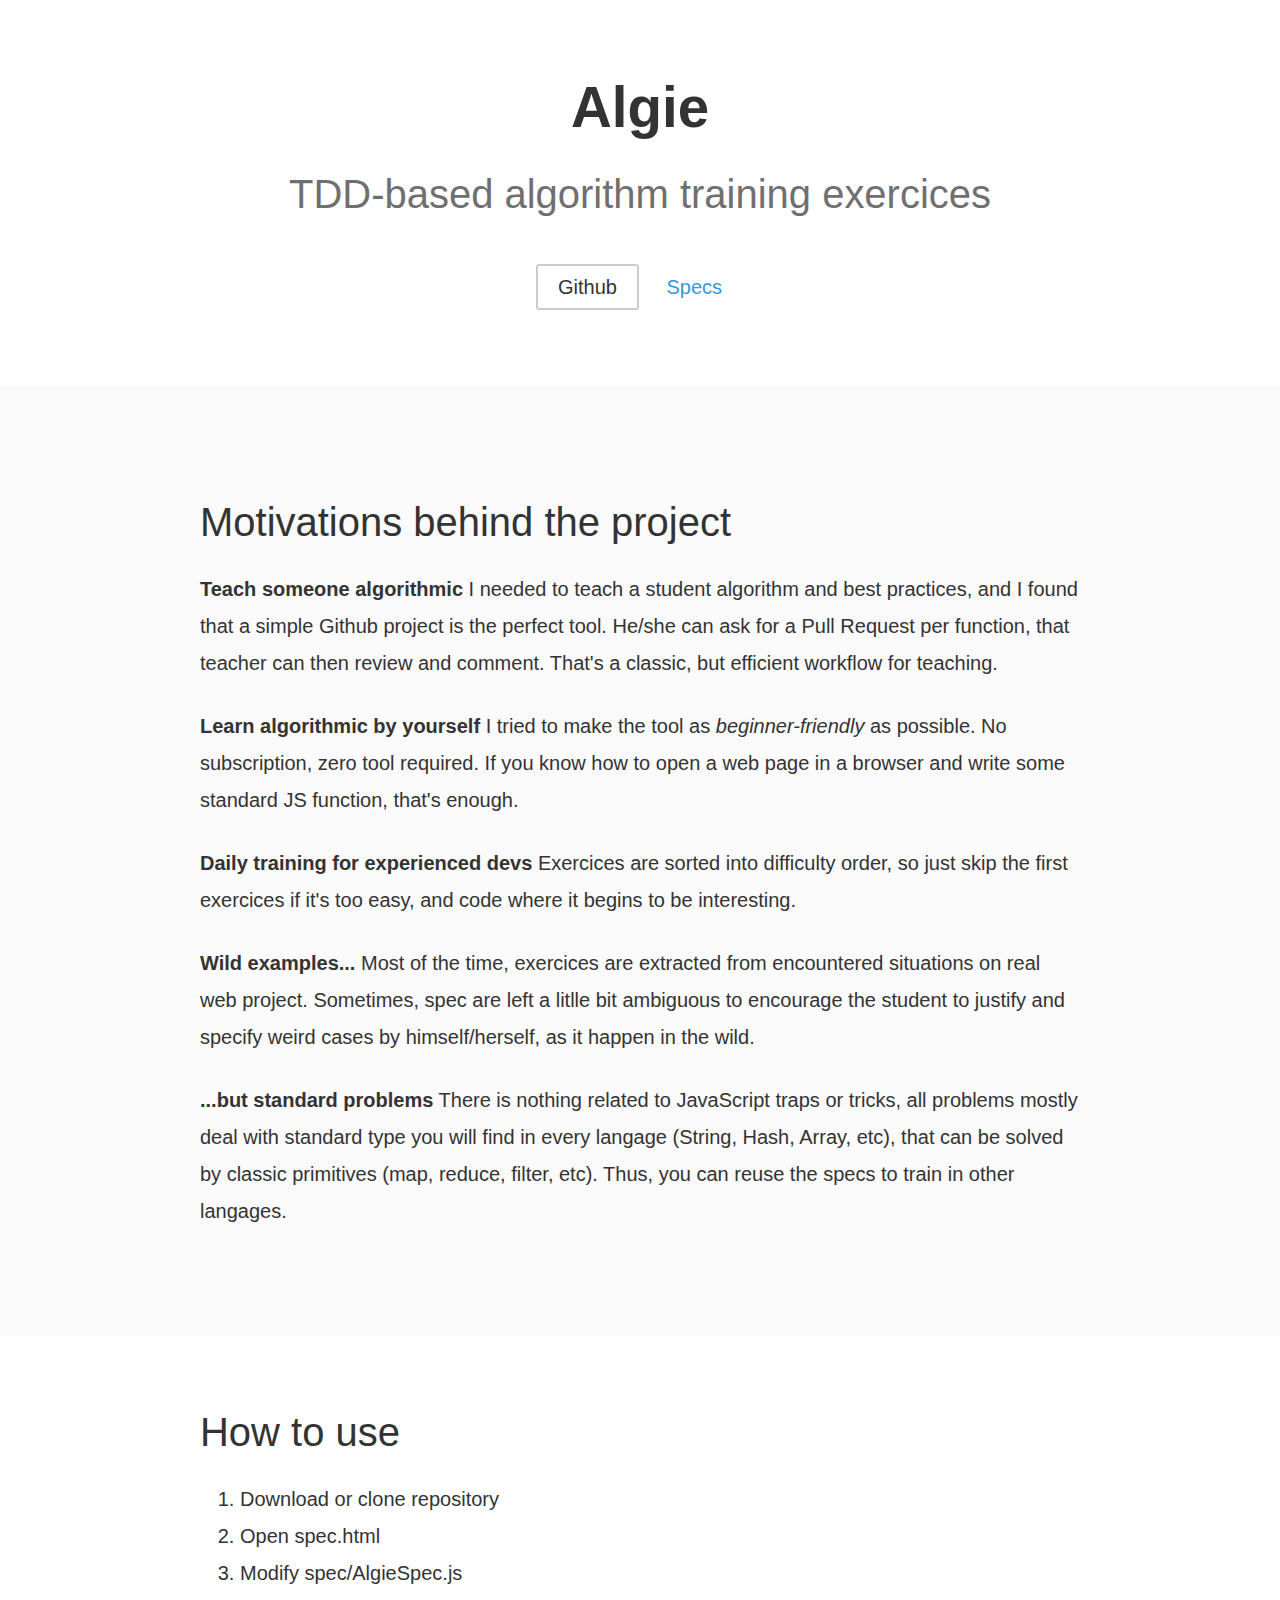
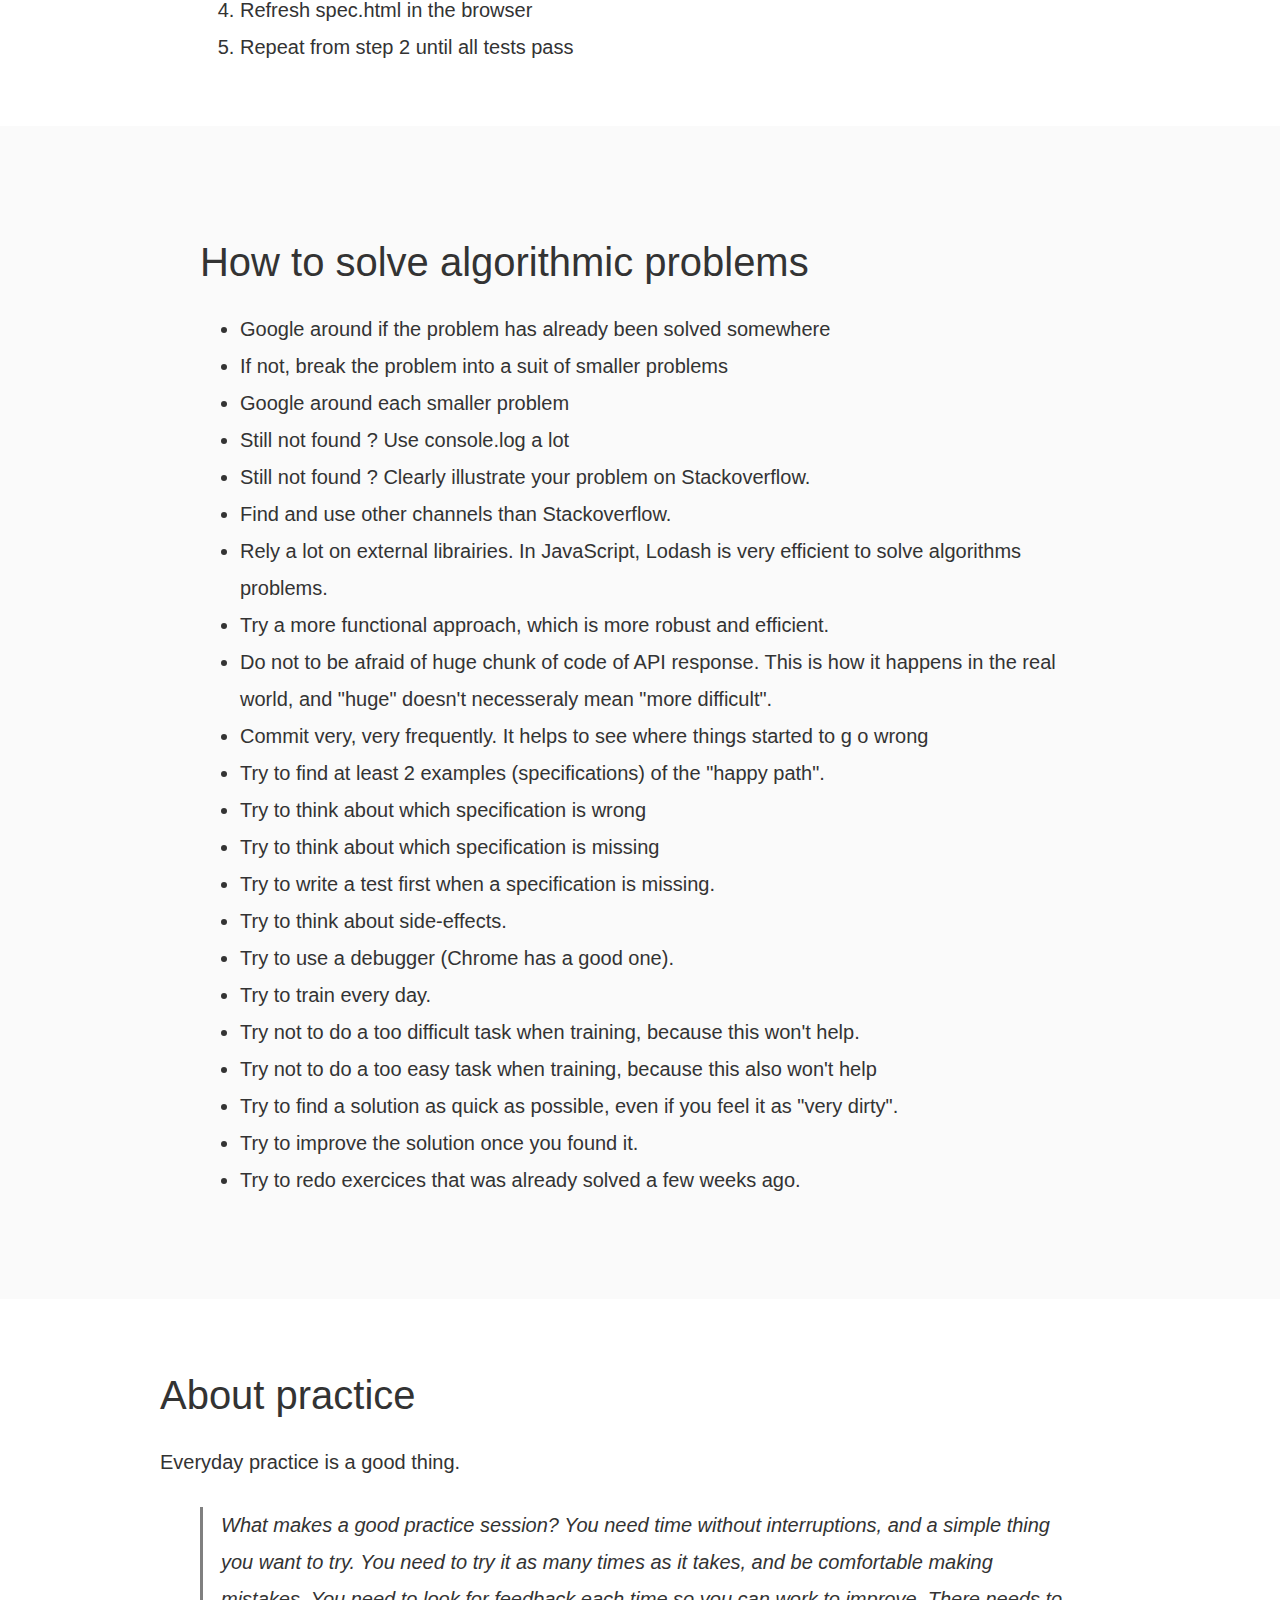
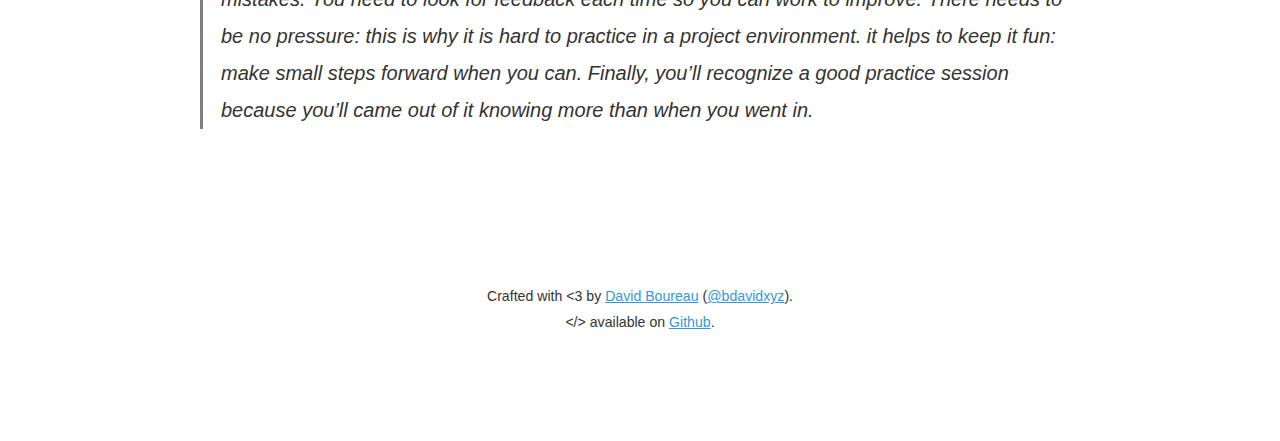
<file: index.html>
<!DOCTYPE html>
<html>
<head>
  <meta charset="utf-8">
  <title>Javascript exercices</title>

  <link rel="icon" type="image/png" href="[data-uri]">
  <link rel="stylesheet" href="lib/furtive/furtive.css">
</head>

<body>
  <div class="py2">
    <div class="txt--center">
      <h1 class="h2">
        <span style="font-weight: 700;">Algie</span><br>
        <small class="small muted" style="
    font-weight: 400;
">TDD-based algorithm training exercices</small>
      </h1>
      <div class="my2">
        <a href="https://github.com/bdavidxyz/algie" class="btn" title="Algie source code">Github</a>
        <a href="https://github.com/bdavidxyz/algie" class="btn btn--link" title="Algie specifications">Specs</a>
      </div>
    </div>
  </div>
  <div class="bg--off-white py2">
    <section class="measure p2" id="motivation">
      <h2 class="h3">Motivations behind the project</h2>
      <p>
        <strong>Teach someone algorithmic</strong> I needed to teach a student algorithm and best practices, and I found that a simple Github project is the perfect tool. He/she can ask for a Pull Request per function, that teacher can then review and comment. That's a classic, but efficient workflow for teaching.
      </p>
      <p>
        <strong>Learn algorithmic by yourself</strong> I tried to make the tool as <i>beginner-friendly</i> as possible. No subscription, zero tool required. If you know how to open a web page in a browser and write some standard JS function, that's enough.
      </p>
      <p>
        <strong>Daily training for experienced devs</strong> Exercices are sorted into difficulty order, so just skip the first exercices if it's too easy, and code where it begins to be interesting.
      </p>
      <p>
        <strong>Wild examples...</strong> Most of the time, exercices are extracted from encountered situations on real web project. Sometimes, spec are left a litlle bit ambiguous to encourage the student to justify and specify weird cases by himself/herself, as it happen in the wild.
      </p>
      <p>
        <strong>...but standard problems</strong> There is nothing related to JavaScript traps or tricks, all problems mostly deal with standard type you will find in every langage (String, Hash, Array, etc), that can be solved by classic primitives (map, reduce, filter, etc). Thus, you can reuse the specs to train in other langages.
      </p>
      
    </section>    
  </div>
  <div>
    <section class="measure p2" id="how-to-use">
      <h2 class="h3">How to use</h2>
      <ol>
        <li>Download or clone repository</li>
        <li>Open spec.html</li>
        <li>Modify spec/AlgieSpec.js</li>
        <li>Refresh spec.html in the browser</li>
        <li>Repeat from step 2 until all tests pass</li>
      </ol>
    </section>
  </div>
  <div class="bg--off-white py2">
    <section class="measure p2" id="how-to-solve">
      <h2 class="h3">How to solve algorithmic problems</h2>
      <ul>
        <li>Google around if the problem has already been solved somewhere</li>
        <li>If not, break the problem into a suit of smaller problems</li>
        <li>Google around each smaller problem</li>
        <li>Still not found ? Use console.log a lot</li>
        <li>Still not found ?  Clearly illustrate your problem on Stackoverflow.</li>
        <li>Find and use other channels than Stackoverflow.</li>
        <li>Rely a lot on external librairies. In JavaScript, Lodash is very efficient to solve algorithms problems.</li>
        <li>Try a more functional approach, which is more robust and efficient.</li>
        <li>Do not to be afraid of huge chunk of code of API response. This is how it happens in the real world, and "huge" doesn't necesseraly mean "more difficult".</li>
        <li>Commit very, very frequently. It helps to see where things started to g o wrong</li>
        <li>Try to find at least 2 examples (specifications) of the "happy path".</li>
        <li>Try to think about which specification is wrong</li>
        <li>Try to think about which specification is missing</li>
        <li>Try to write a test first when a specification is missing.</li>
        <li>Try to think about side-effects.</li>
        <li>Try to use a debugger (Chrome has a good one).</li>
        <li>Try to train every day.</li>
        <li>Try not to do a too difficult task when training, because this won't help.</li>
        <li>Try not to do a too easy task when training, because this also won't help</li>
        <li>Try to find a solution as quick as possible, even if you feel it as "very dirty".</li>
        <li>Try to improve the solution once you found it.</li>
        <li>Try to redo exercices that was already solved a few weeks ago.</li>
      </ul>
    </section>
  </div>
  <div class="p2">
    <section class="measure" id="buttons">
      <h3>About practice</h3>
      <p>
        Everyday practice is a good thing.
      </p>
      <blockquote style="border-left: 3px solid grey; padding-left: 18px;font-style:italic;">
        What makes a good practice session? You need time without interruptions, and a simple thing you want to try. You need to try it as many times as it takes, and be comfortable making mistakes. You need to look for feedback each time so you can work to improve. There needs to be no pressure: this is why it is hard to practice in a project environment. it helps to keep it fun: make small steps forward when you can. Finally, you’ll recognize a good practice session because you’ll came out of it knowing more than when you went in.
      </blockquote>
    </section>  
  </div>
  <footer class="txt--center p2">
    <p class="small p2">
      Crafted with &lt;3 by <a href="http://bdavidxyz.com" title="David Boureau's website">David Boureau</a>
      (<a href="https://twitter.com/4lpine" title="John Otander on Twitter (@4lpine)">@bdavidxyz</a>). <br>
      &lt;/&gt; available on <a href="https://github.com/bdavidxyz/algie" title="Algie source code">Github</a>.
    </p>
  </footer>
</body>
</html>
</file>
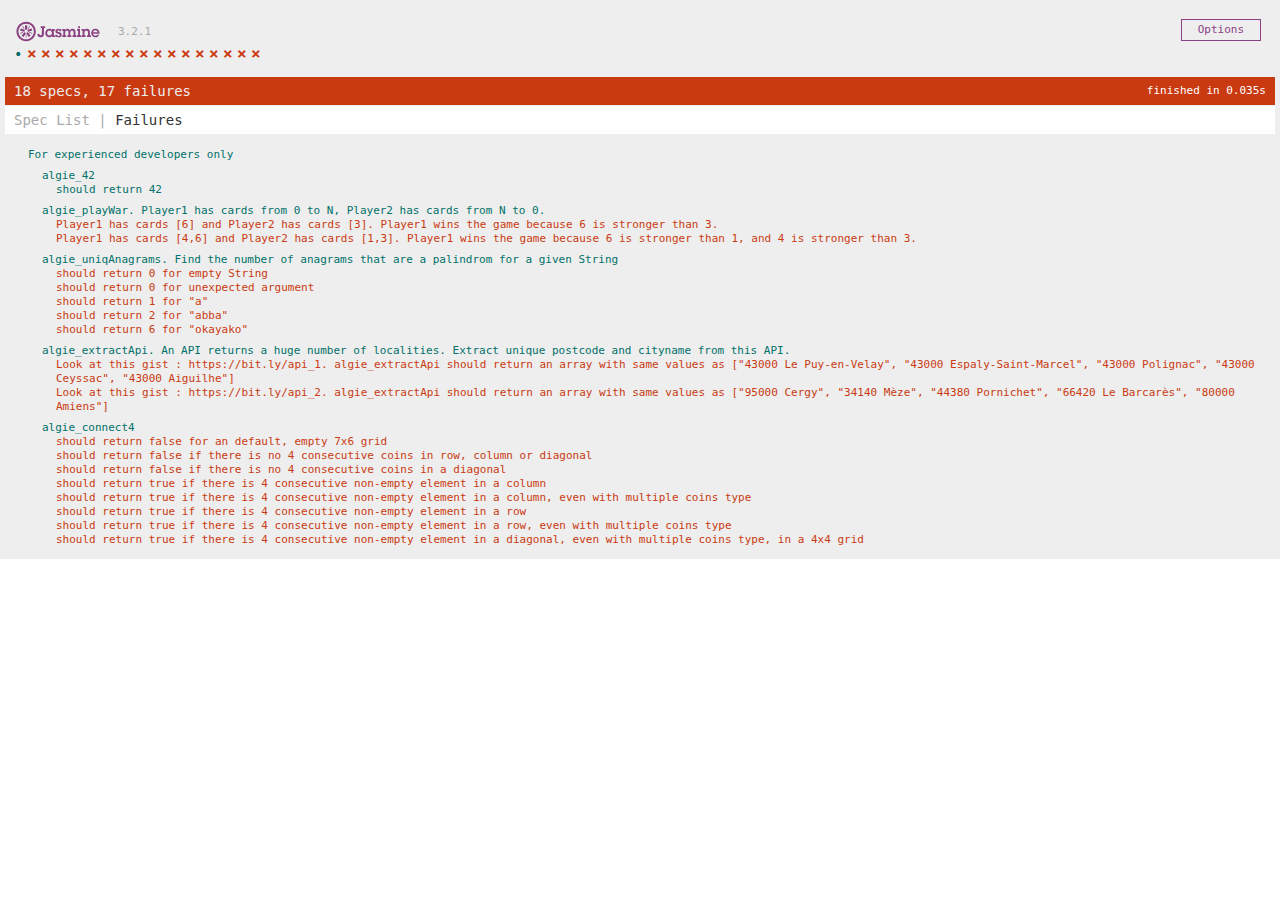
<file: exper.html>
<!DOCTYPE html>
<html>
<head>
  <meta charset="utf-8">
  <title>Javascript exercices</title>

  <link rel="shortcut icon" type="image/png" href="lib/jasmine-3.2.1/jasmine_favicon.png">
  <link rel="stylesheet" href="lib/jasmine-3.2.1/jasmine.css">

  <script src="lib/jasmine-3.2.1/jasmine.js"></script>
  <script src="lib/jasmine-3.2.1/jasmine-html.js"></script>
  <script src="lib/jasmine-3.2.1/boot.js"></script>
  <script src="lib/lodash/lodash.js"></script>

  <!-- include source files here... -->
  <script src="src/Algie.js"></script>

  <!-- include spec files here... -->
  <script src="spec/SpecHelper.js"></script>
  <script src="spec/ExperSpec.js"></script>

</head>

<body>
</body>
</html>
</file>
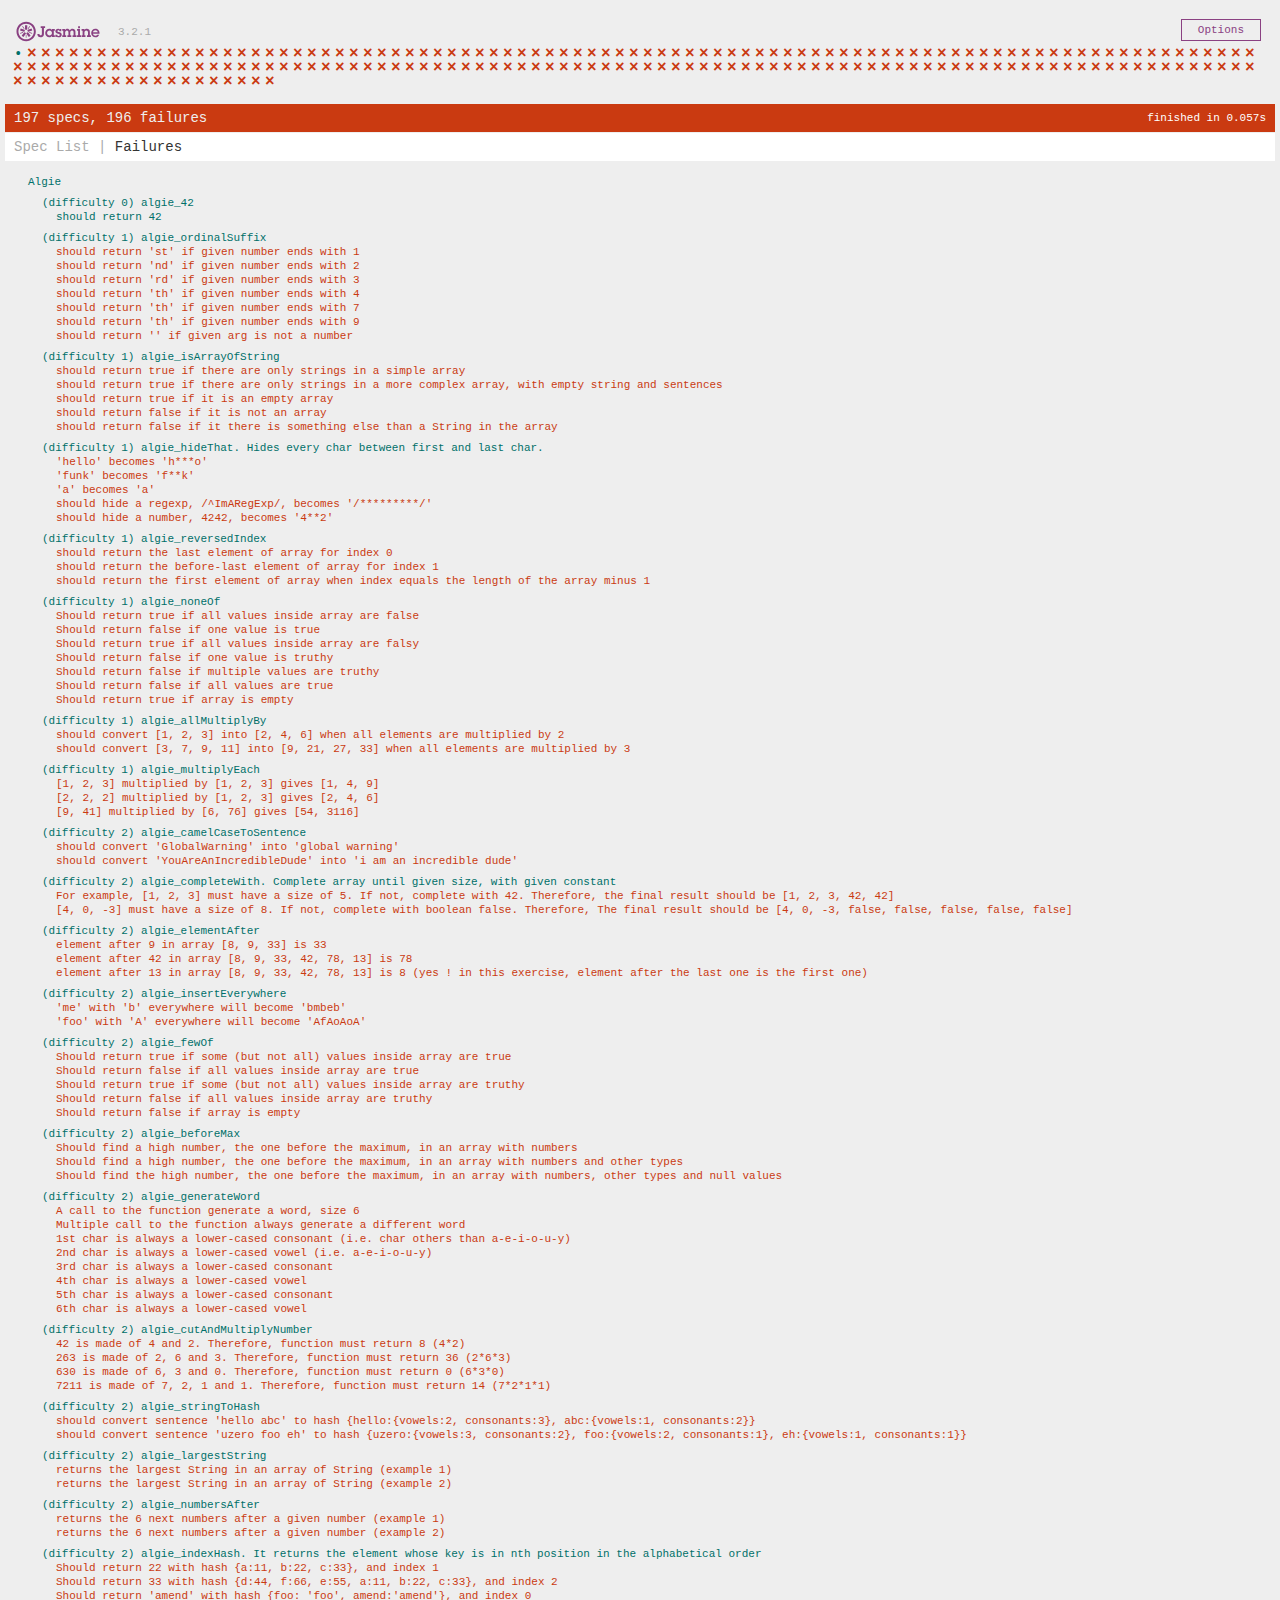
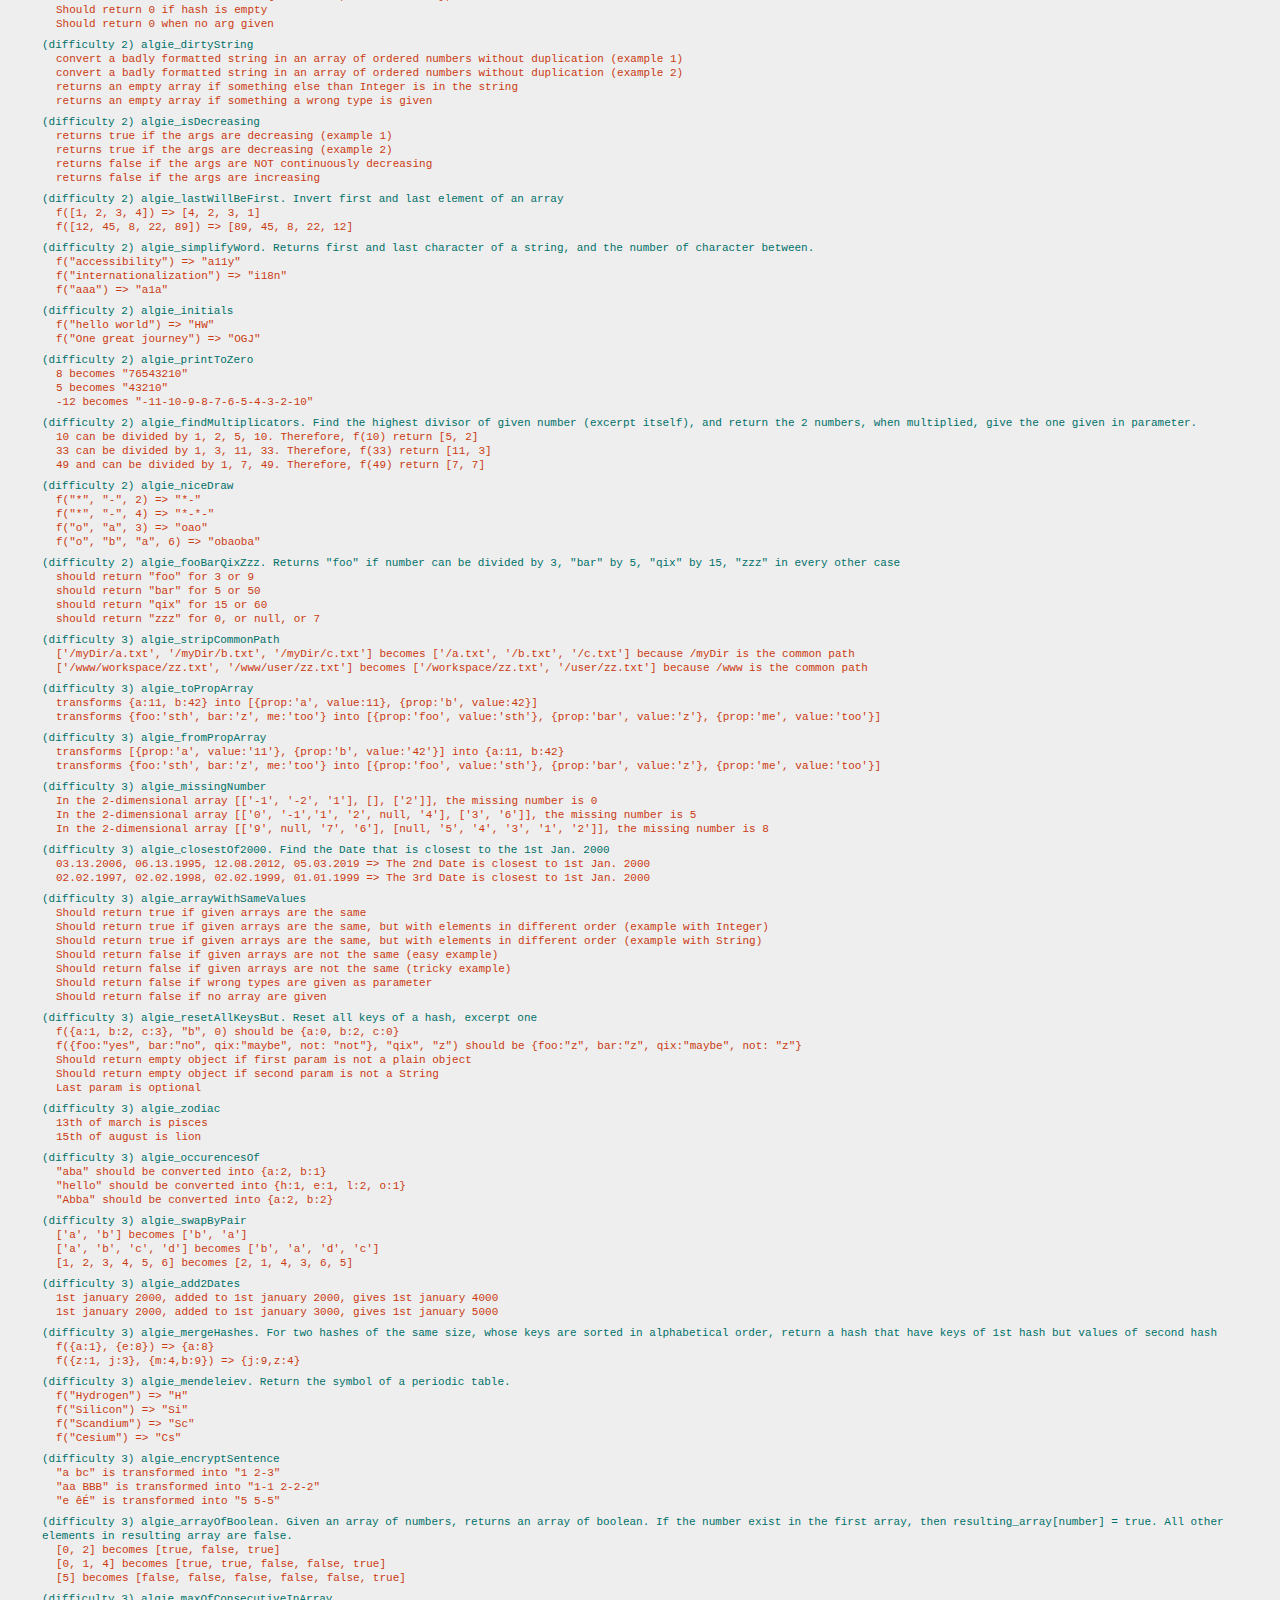
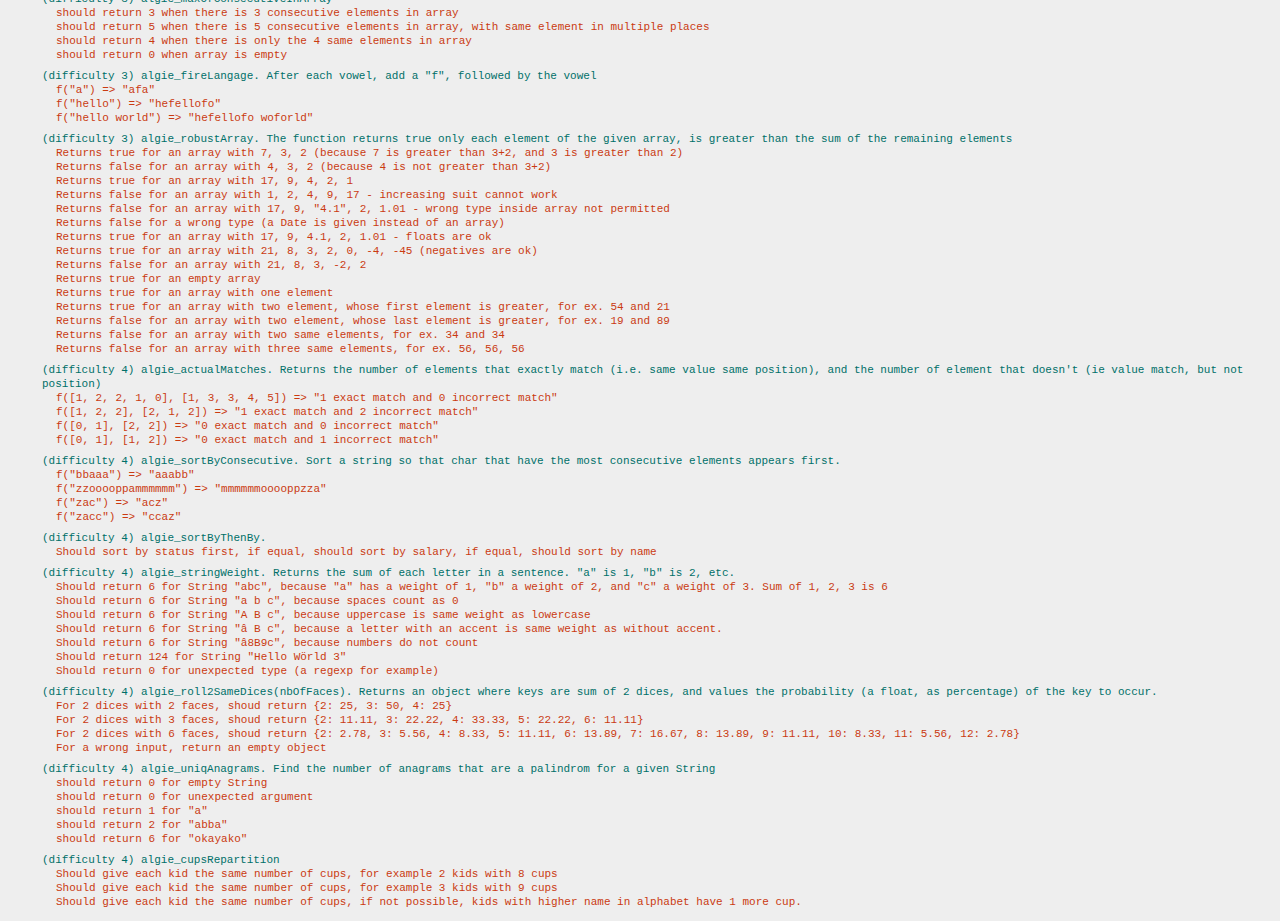
<file: spec.html>
<!DOCTYPE html>
<html>
<head>
  <meta charset="utf-8">
  <title>Javascript exercices</title>

  <link rel="shortcut icon" type="image/png" href="lib/jasmine-3.2.1/jasmine_favicon.png">
  <link rel="stylesheet" href="lib/jasmine-3.2.1/jasmine.css">

  <script src="lib/jasmine-3.2.1/jasmine.js"></script>
  <script src="lib/jasmine-3.2.1/jasmine-html.js"></script>
  <script src="lib/jasmine-3.2.1/boot.js"></script>
  <script src="lib/lodash/lodash.js"></script>

  <!-- include source files here... -->
  <script src="src/Algie.js"></script>

  <!-- include spec files here... -->
  <script src="spec/SpecHelper.js"></script>
  <script src="spec/AlgieSpec.js"></script>

</head>

<body>
</body>
</html>
</file>
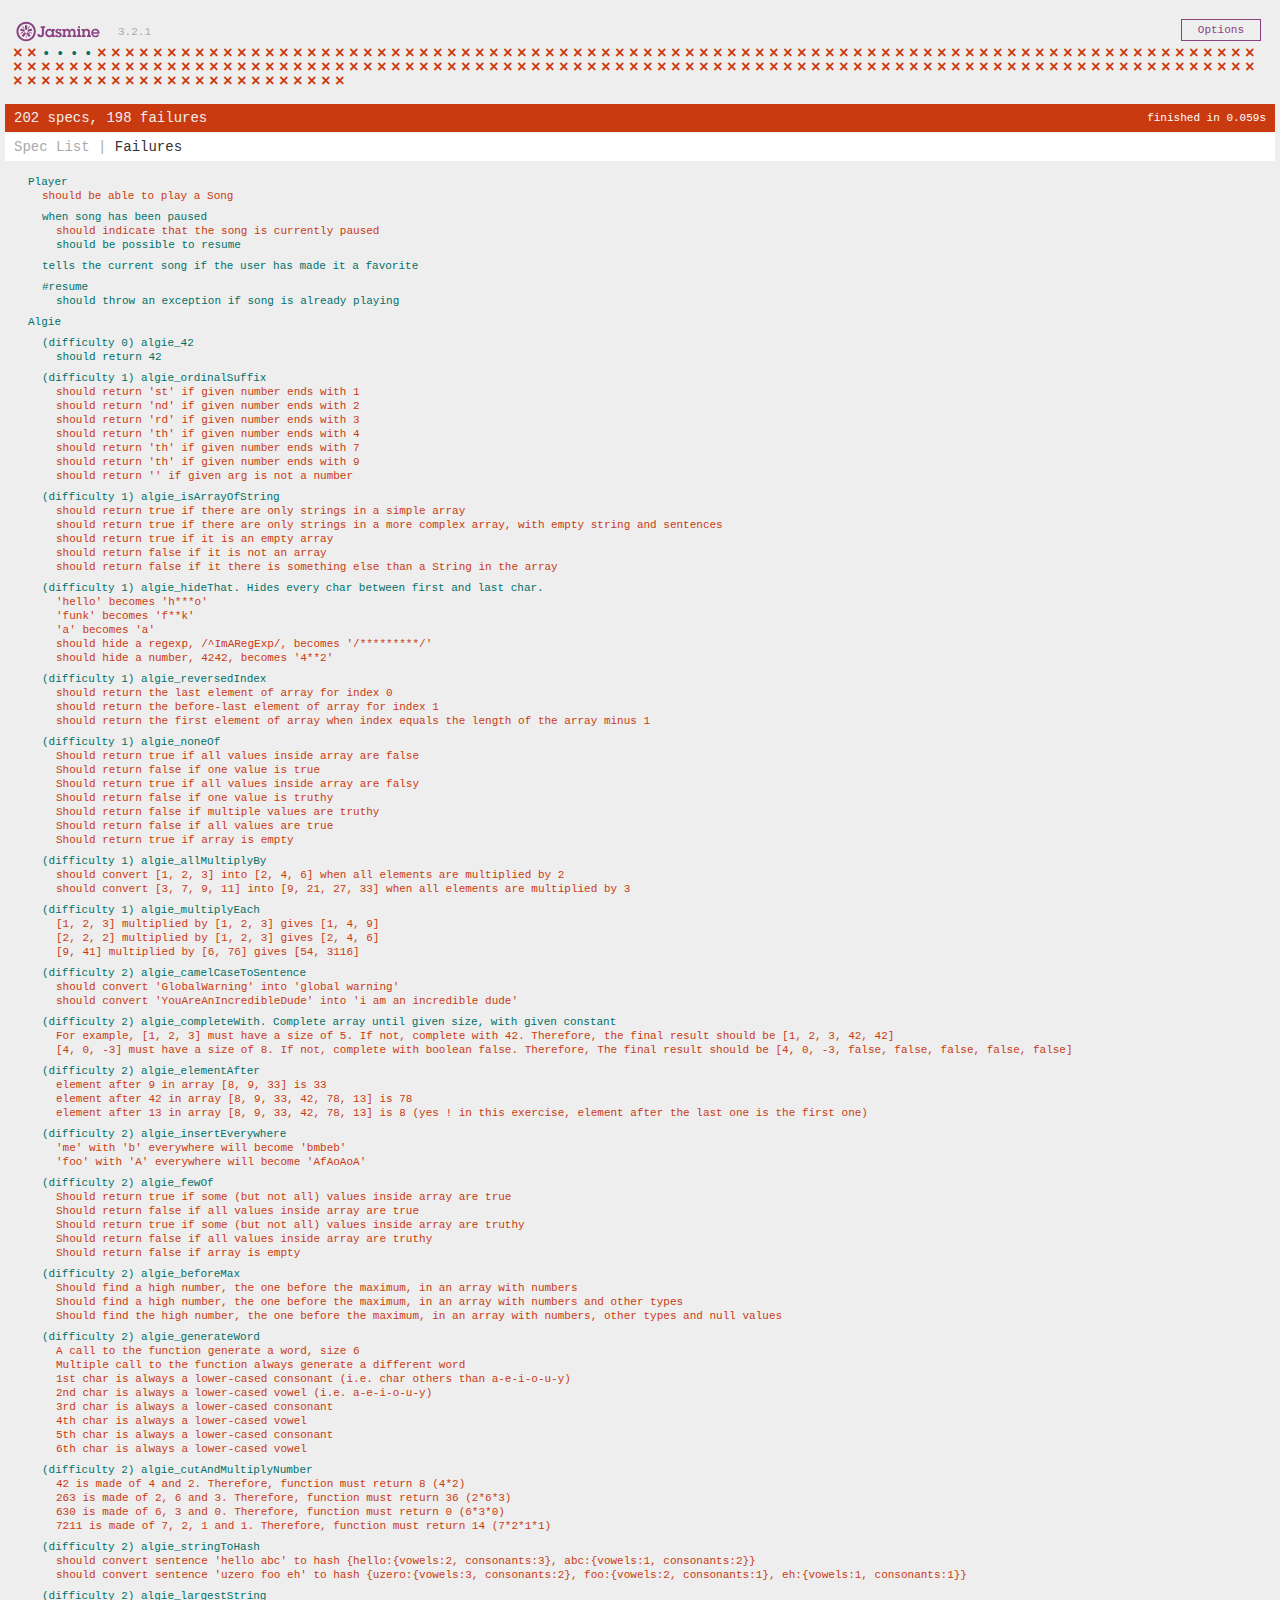
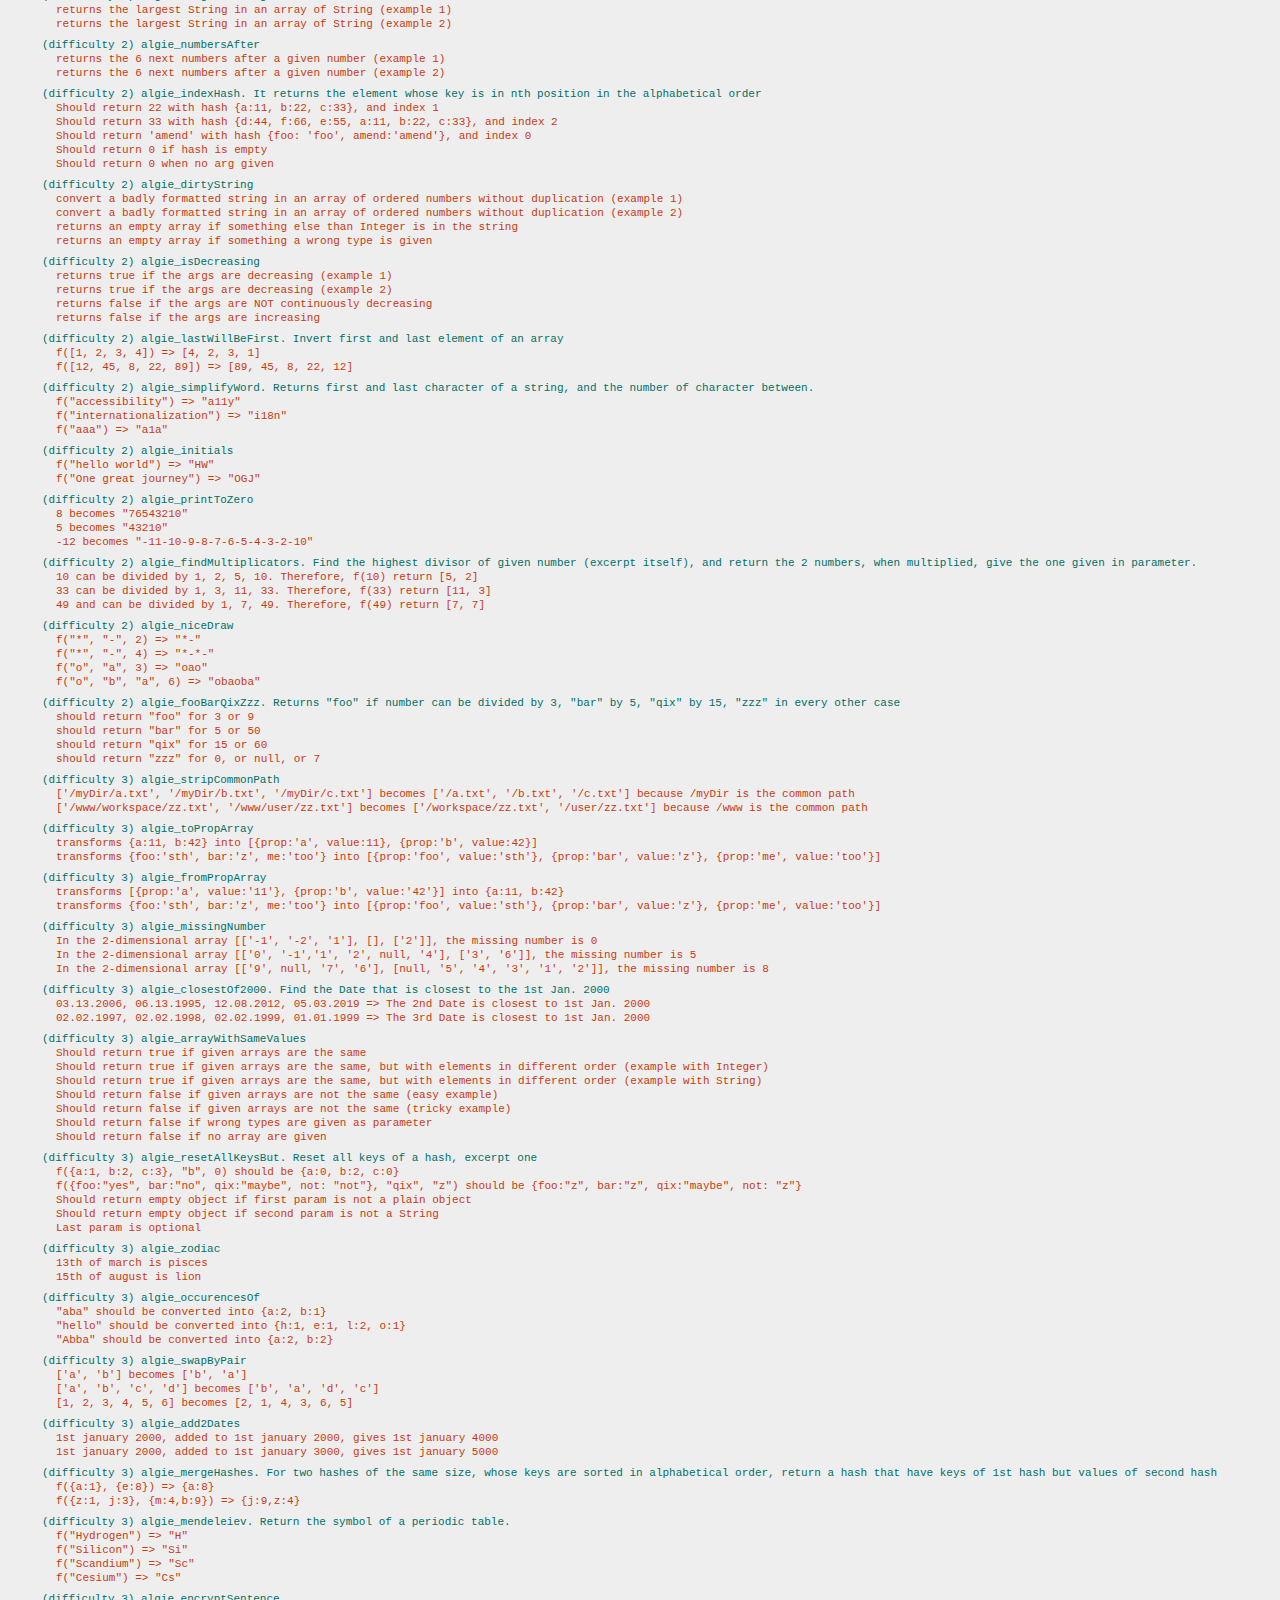
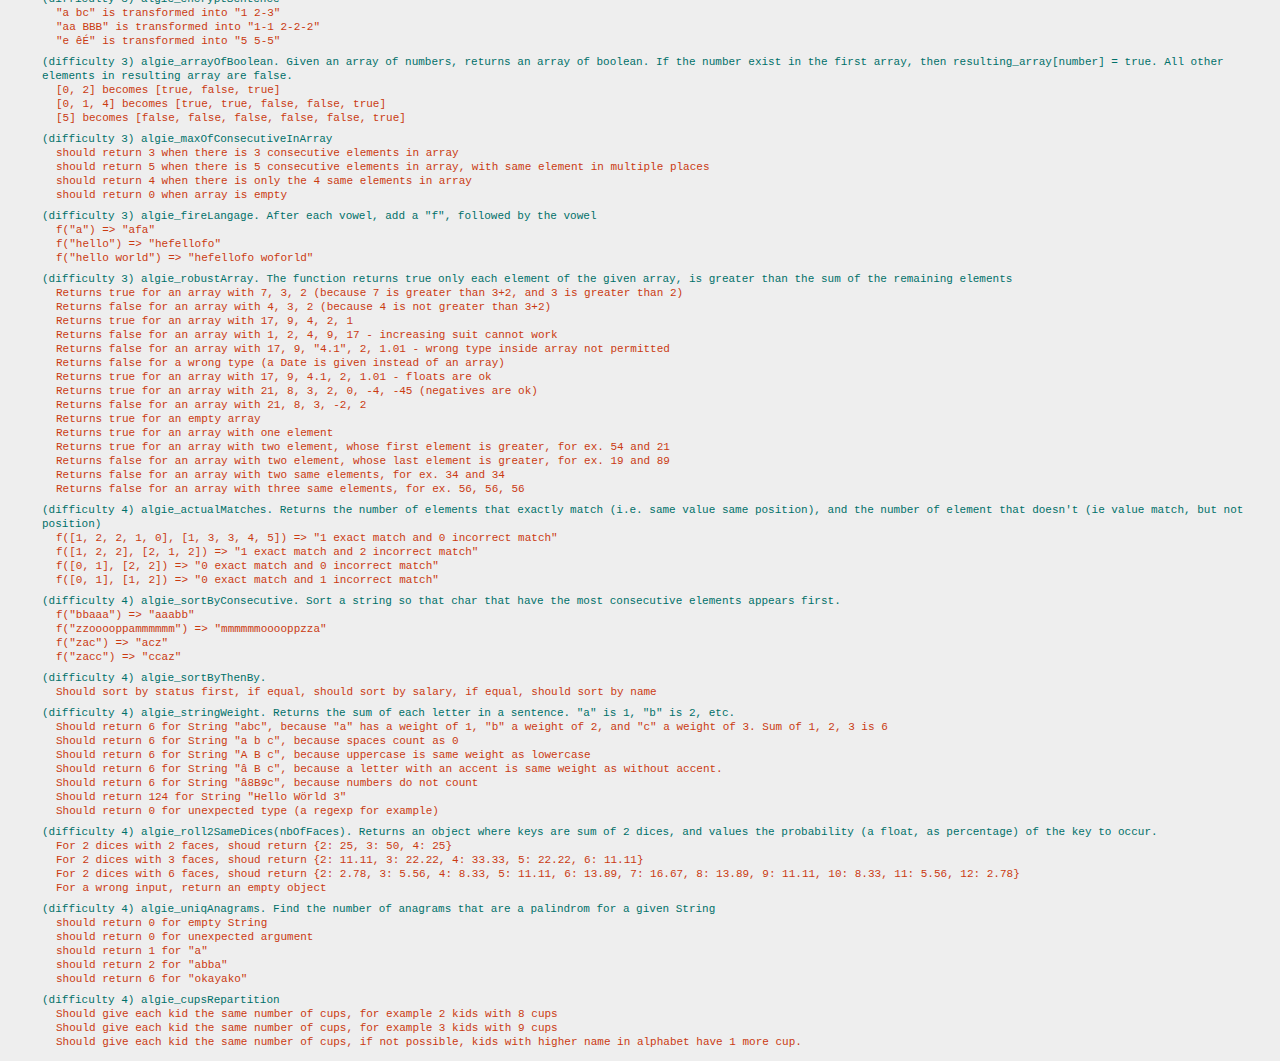
<file: SpecRunner.html>
<!DOCTYPE html>
<html>
<head>
  <meta charset="utf-8">
  <title>Javascript exercices</title>

  <link rel="shortcut icon" type="image/png" href="lib/jasmine-3.2.1/jasmine_favicon.png">
  <link rel="stylesheet" href="lib/jasmine-3.2.1/jasmine.css">

  <script src="lib/jasmine-3.2.1/jasmine.js"></script>
  <script src="lib/jasmine-3.2.1/jasmine-html.js"></script>
  <script src="lib/jasmine-3.2.1/boot.js"></script>
  <script src="lib/lodash/lodash.js"></script>

  <!-- include source files here... -->
  <script src="src/Player.js"></script>
  <script src="src/Song.js"></script>
  <script src="src/Algie.js"></script>

  <!-- include spec files here... -->
  <script src="spec/SpecHelper.js"></script>
  <script src="spec/PlayerSpec.js"></script>
  <script src="spec/AlgieSpec.js"></script>

</head>

<body>
</body>
</html>
</file>
<file: lib/furtive/furtive.css>
/**
 * furtive - A forward-thinking, CSS micro-framework. Minimal by design.
 * @author John Otander <johnotander@gmail.com> (http://johnotander.com/)
 * @version v2.4.0
 * @link https://github.com/johnotander/furtive
 * @license MIT
 */

/*! excerpts from normalize.css v3.0.1 | MIT License | git.io/normalize */
/**
 * Remove default margin.
 */
body {
  margin: 0; }

/* HTML5 display definitions
   ========================================================================== */
/**
 * Correct `block` display not defined for `details` or `summary` in IE 10/11 and Firefox.
 * Correct `block` display not defined for `main` in IE 11.
 */
aside,
details,
main,
summary {
  display: block; }

/**
 * Hide the `template` element in IE 8/9/11, Safari, and Firefox < 22.
 */
template {
  display: none; }

/* Links
   ========================================================================== */
/**
 * Improve readability when focused and also mouse hovered in all browsers.
 */
a:active,
a:hover {
  outline: 0; }

/* Text-level semantics
   ========================================================================== */
/**
 * Address styling not present in IE 8/9/10/11, Safari, and Chrome.
 */
abbr[title] {
  border-bottom: 1px dotted; }

/**
 * Address style set to `bolder` in Firefox 4+, Safari, and Chrome.
 */
b,
strong {
  font-weight: bold; }

/**
 * Address styling not present in Safari and Chrome.
 */
dfn {
  font-style: italic; }

/**
 * Address variable `h1` font-size and margin within `section` and `article`
 * contexts in Firefox 4+, Safari, and Chrome.
 */
h1 {
  font-size: 2em;
  margin: 0.67em 0; }

/**
 * Address inconsistent and variable font size in all browsers.
 */
small {
  font-size: 80%; }

/**
 * Prevent `sub` and `sup` affecting `line-height` in all browsers.
 */
sub,
sup {
  font-size: 75%;
  line-height: 0;
  position: relative;
  vertical-align: baseline; }

sup {
  top: -0.5em; }

sub {
  bottom: -0.25em; }

/* Embedded content
   ========================================================================== */
/**
 * Correct overflow not hidden in IE 9/10/11.
 */
svg:not(:root) {
  overflow: hidden; }

/* Grouping content
   ========================================================================== */
/**
 * Address margin not present in IE 8/9 and Safari.
 */
figure {
  margin: 1em 40px; }

/**
 * Address differences between Firefox and other browsers.
 */
hr {
  box-sizing: content-box;
  height: 0; }

/**
 * Contain overflow in all browsers.
 */
pre {
  overflow: auto; }

/**
 * Address odd `em`-unit font size rendering in all browsers.
 */
code,
kbd,
pre,
samp {
  font-family: monospace, monospace;
  font-size: 1em; }

/* Forms
   ========================================================================== */
/**
 * Known limitation: by default, Chrome and Safari on OS X allow very limited
 * styling of `select`, unless a `border` property is set.
 */
/**
 * 1. Correct color not being inherited.
 *    Known issue: affects color of disabled elements.
 * 2. Correct font properties not being inherited.
 * 3. Address margins set differently in Firefox 4+, Safari, and Chrome.
 */
button,
input,
optgroup,
select,
textarea {
  color: inherit;
  /* 1 */
  font: inherit;
  /* 2 */
  margin: 0;
  /* 3 */ }

/**
 * Address `overflow` set to `hidden` in IE 8/9/10/11.
 */
button {
  overflow: visible; }

/**
 * Address inconsistent `text-transform` inheritance for `button` and `select`.
 * All other form control elements do not inherit `text-transform` values.
 * Correct `button` style inheritance in Firefox, IE 8/9/10/11, and Opera.
 * Correct `select` style inheritance in Firefox.
 */
button,
select {
  text-transform: none; }

/**
 * 1. Avoid the WebKit bug in Android 4.0.* where (2) destroys native `audio`
 *    and `video` controls.
 * 2. Correct inability to style clickable `input` types in iOS.
 * 3. Improve usability and consistency of cursor style between image-type
 *    `input` and others.
 */
button,
html input[type="button"],
input[type="reset"],
input[type="submit"] {
  -webkit-appearance: button;
  /* 2 */
  cursor: pointer;
  /* 3 */ }

/**
 * Re-set default cursor for disabled elements.
 */
button[disabled],
html input[disabled] {
  cursor: default; }

/**
 * Remove inner padding and border in Firefox 4+.
 */
button::-moz-focus-inner,
input::-moz-focus-inner {
  border: 0;
  padding: 0; }

/**
 * Address Firefox 4+ setting `line-height` on `input` using `!important` in
 * the UA stylesheet.
 */
input {
  line-height: normal; }

/**
 * Fix the cursor style for Chrome's increment/decrement buttons. For certain
 * `font-size` values of the `input`, it causes the cursor style of the
 * decrement button to change from `default` to `text`.
 */
input[type="number"]::-webkit-inner-spin-button,
input[type="number"]::-webkit-outer-spin-button {
  height: auto; }

/**
 * 1. Address `appearance` set to `searchfield` in Safari and Chrome.
 * 2. Address `box-sizing` set to `border-box` in Safari and Chrome
 *    (include `-moz` to future-proof).
 */
input[type="search"] {
  -webkit-appearance: textfield;
  /* 1 */
  /* 2 */
  box-sizing: content-box; }

/**
 * Remove inner padding and search cancel button in Safari and Chrome on OS X.
 * Safari (but not Chrome) clips the cancel button when the search input has
 * padding (and `textfield` appearance).
 */
input[type="search"]::-webkit-search-cancel-button,
input[type="search"]::-webkit-search-decoration {
  -webkit-appearance: none; }

/**
 * Define consistent border, margin, and padding.
 */
fieldset {
  border: 1px solid #c0c0c0;
  margin: 0 2px;
  padding: 0.35em 0.625em 0.75em; }

/**
 * 1. Correct `color` not being inherited in IE 8/9/10/11.
 * 2. Remove padding so people aren't caught out if they zero out fieldsets.
 */
legend {
  border: 0;
  /* 1 */
  padding: 0;
  /* 2 */ }

/**
 * Remove default vertical scrollbar in IE 8/9/10/11.
 */
textarea {
  overflow: auto; }

/**
 * Don't inherit the `font-weight` (applied by a rule above).
 * NOTE: the default cannot safely be changed in Chrome and Safari on OS X.
 */
optgroup {
  font-weight: bold; }

/* Tables
   ========================================================================== */
/**
 * Remove most spacing between table cells.
 */
table {
  border-collapse: collapse;
  border-spacing: 0; }

td,
th {
  padding: 0; }

.grd {
  padding-left: 1rem;
  padding-right: 1rem; }

.grd-row {
  box-sizing: border-box;
  display: -ms-flexbox;
  display: flex;
  -ms-flex-direction: row;
      flex-direction: row;
  -ms-flex-wrap: wrap;
      flex-wrap: wrap;
  max-width: 100%; }

.grd-row-col-1-6 {
  max-width: 16.6666666667%;
  -ms-flex-preferred-size: 16.6666666667%;
      flex-basis: 16.6666666667%; }

.grd-row-col-2-6 {
  max-width: 33.3333333333%;
  -ms-flex-preferred-size: 33.3333333333%;
      flex-basis: 33.3333333333%; }

.grd-row-col-3-6 {
  max-width: 50%;
  -ms-flex-preferred-size: 50%;
      flex-basis: 50%; }

.grd-row-col-4-6 {
  max-width: 66.6666666667%;
  -ms-flex-preferred-size: 66.6666666667%;
      flex-basis: 66.6666666667%; }

.grd-row-col-5-6 {
  max-width: 83.3333333333%;
  -ms-flex-preferred-size: 83.3333333333%;
      flex-basis: 83.3333333333%; }

.grd-row-col-6 {
  max-width: 100%;
  -ms-flex-preferred-size: 100%;
      flex-basis: 100%; }

.grd-row-col-1-6, .grd-row-col-1-6--sm, .grd-row-col-1-6--md, .grd-row-col-1-6--lg, .grd-row-col-2-6, .grd-row-col-2-6--sm, .grd-row-col-2-6--md, .grd-row-col-2-6--lg, .grd-row-col-3-6, .grd-row-col-3-6--sm, .grd-row-col-3-6--md, .grd-row-col-3-6--lg, .grd-row-col-4-6, .grd-row-col-4-6--sm, .grd-row-col-4-6--md, .grd-row-col-4-6--lg, .grd-row-col-5-6, .grd-row-col-5-6--sm, .grd-row-col-5-6--md, .grd-row-col-5-6--lg, .grd-row-col-6, .grd-row-col-6--sm, .grd-row-col-6--md, .grd-row-col-6--lg {
  -ms-flex: 1;
      flex: 1;
  -ms-flex-direction: column;
      flex-direction: column;
  box-sizing: border-box; }

.grd-row-col-1-6--sm, .grd-row-col-1-6--md, .grd-row-col-1-6--lg, .grd-row-col-2-6--sm, .grd-row-col-2-6--md, .grd-row-col-2-6--lg, .grd-row-col-3-6--sm, .grd-row-col-3-6--md, .grd-row-col-3-6--lg, .grd-row-col-4-6--sm, .grd-row-col-4-6--md, .grd-row-col-4-6--lg, .grd-row-col-5-6--sm, .grd-row-col-5-6--md, .grd-row-col-5-6--lg, .grd-row-col-6--sm, .grd-row-col-6--md, .grd-row-col-6--lg {
  max-width: 100%;
  -ms-flex-preferred-size: 100%;
      flex-basis: 100%; }

@media screen and (min-width: 32rem) {
  .grd-row-col-1-6--sm {
    max-width: 16.6666666667%;
    -ms-flex-preferred-size: 16.6666666667%;
        flex-basis: 16.6666666667%; }
  .grd-row-col-2-6--sm {
    max-width: 33.3333333333%;
    -ms-flex-preferred-size: 33.3333333333%;
        flex-basis: 33.3333333333%; }
  .grd-row-col-3-6--sm {
    max-width: 50%;
    -ms-flex-preferred-size: 50%;
        flex-basis: 50%; }
  .grd-row-col-4-6--sm {
    max-width: 66.6666666667%;
    -ms-flex-preferred-size: 66.6666666667%;
        flex-basis: 66.6666666667%; }
  .grd-row-col-5-6--sm {
    max-width: 83.3333333333%;
    -ms-flex-preferred-size: 83.3333333333%;
        flex-basis: 83.3333333333%; }
  .grd-row-col-6--sm {
    max-width: 100%;
    -ms-flex-preferred-size: 100%;
        flex-basis: 100%; } }

@media screen and (min-width: 48rem) {
  .grd-row-col-1-6--md {
    max-width: 16.6666666667%;
    -ms-flex-preferred-size: 16.6666666667%;
        flex-basis: 16.6666666667%; }
  .grd-row-col-2-6--md {
    max-width: 33.3333333333%;
    -ms-flex-preferred-size: 33.3333333333%;
        flex-basis: 33.3333333333%; }
  .grd-row-col-3-6--md {
    max-width: 50%;
    -ms-flex-preferred-size: 50%;
        flex-basis: 50%; }
  .grd-row-col-4-6--md {
    max-width: 66.6666666667%;
    -ms-flex-preferred-size: 66.6666666667%;
        flex-basis: 66.6666666667%; }
  .grd-row-col-5-6--md {
    max-width: 83.3333333333%;
    -ms-flex-preferred-size: 83.3333333333%;
        flex-basis: 83.3333333333%; }
  .grd-row-col-6--md {
    max-width: 100%;
    -ms-flex-preferred-size: 100%;
        flex-basis: 100%; } }

@media screen and (min-width: 64rem) {
  .grd-row-col-1-6--lg {
    max-width: 16.6666666667%;
    -ms-flex-preferred-size: 16.6666666667%;
        flex-basis: 16.6666666667%; }
  .grd-row-col-2-6--lg {
    max-width: 33.3333333333%;
    -ms-flex-preferred-size: 33.3333333333%;
        flex-basis: 33.3333333333%; }
  .grd-row-col-3-6--lg {
    max-width: 50%;
    -ms-flex-preferred-size: 50%;
        flex-basis: 50%; }
  .grd-row-col-4-6--lg {
    max-width: 66.6666666667%;
    -ms-flex-preferred-size: 66.6666666667%;
        flex-basis: 66.6666666667%; }
  .grd-row-col-5-6--lg {
    max-width: 83.3333333333%;
    -ms-flex-preferred-size: 83.3333333333%;
        flex-basis: 83.3333333333%; }
  .grd-row-col-6--lg {
    max-width: 100%;
    -ms-flex-preferred-size: 100%;
        flex-basis: 100%; } }

*, *::after, *::before {
  box-sizing: border-box; }

.measure {
  max-width: 48rem;
  margin: 0 auto; }

a {
  color: #3498db; }
  a:hover, a:focus, a:active {
    color: #217dbb; }

.bg--red {
  background-color: #e74c3c; }

.bg--orange {
  background-color: #f39c12; }

.bg--blue {
  background-color: #3498db; }

.bg--green {
  background-color: #25ba84; }

.bg--white {
  background-color: #fff; }

.bg--light-gray {
  background-color: rgba(216, 216, 216, 0.99); }

.bg--mid-gray {
  background-color: rgba(144, 144, 144, 0.99); }

.bg--dark-gray {
  background-color: rgba(72, 72, 72, 0.99); }

.bg--off-white {
  background-color: rgba(250, 250, 250, 0.99); }

.fnt--red {
  color: #e74c3c; }

.fnt--orange {
  color: #f39c12; }

.fnt--blue {
  color: #3498db; }

.fnt--green {
  color: #25ba84; }

.fnt--white {
  color: #fff; }

.fnt--light-gray {
  color: rgba(216, 216, 216, 0.99); }

.fnt--mid-gray {
  color: rgba(144, 144, 144, 0.99); }

.fnt--dark-gray {
  color: rgba(72, 72, 72, 0.99); }

.fnt--off-white {
  color: rgba(250, 250, 250, 0.99); }

.m0 {
  margin: 0; }

.mx0 {
  margin-left: 0;
  margin-right: 0; }

.my0 {
  margin-top: 0;
  margin-bottom: 0; }

.m1 {
  margin: 1rem; }

.mx1 {
  margin-left: 1rem;
  margin-right: 1rem; }

.my1 {
  margin-top: 1rem;
  margin-bottom: 1rem; }

.m2 {
  margin: 2rem; }

.mx2 {
  margin-left: 2rem;
  margin-right: 2rem; }

.my2 {
  margin-top: 2rem;
  margin-bottom: 2rem; }

.p0 {
  padding: 0; }

.px0 {
  padding-left: 0;
  padding-right: 0; }

.py0 {
  padding-top: 0;
  padding-bottom: 0; }

.p1 {
  padding: 1rem; }

.px1 {
  padding-left: 1rem;
  padding-right: 1rem; }

.py1 {
  padding-top: 1rem;
  padding-bottom: 1rem; }

.p2 {
  padding: 2rem; }

.px2 {
  padding-left: 2rem;
  padding-right: 2rem; }

.py2 {
  padding-top: 2rem;
  padding-bottom: 2rem; }

html {
  font-size: 16px; }

@media screen and (min-width: 32rem) and (max-width: 48rem) {
  html {
    font-size: 18px; } }

@media screen and (min-width: 48rem) {
  html {
    font-size: 20px; } }

body {
  font-family: "HelveticaNeue-Light", "Helvetica Neue Light", "Helvetica Neue", Helvetica, Arial, sans-serif;
  font-weight: 400;
  line-height: 1.85;
  color: #333; }

p,
.p {
  font-size: 1rem;
  margin-bottom: 1.3rem; }

h1,
.h1,
h2,
.h2,
h3,
.h3,
h4,
.h4 {
  margin: 1.414rem 0 0.5rem;
  font-weight: inherit;
  line-height: 1.42; }

h1,
.h1 {
  margin-top: 0;
  font-size: 3.998rem; }

h2,
.h2 {
  font-size: 2.827rem; }

h3,
.h3 {
  font-size: 1.999rem; }

h4,
.h4 {
  font-size: 1.414rem; }

h5,
.h5,
table th {
  font-size: 1.121rem; }

h6,
.h6 {
  font-size: .88rem; }

small,
.small,
.btn--s {
  font-size: 0.707em; }

pre,
code {
  font-family: "Monaco", "Lucida Console", Courier, monospace; }

.italic {
  font-style: italic; }

.thin {
  font-weight: 100; }

.bold {
  font-weight: bold; }

.caps, table th {
  font-variant: small-caps; }

.justify {
  text-align: justify; }

.ellipsis {
  text-overflow: ellipsis;
  white-space: nowrap;
  overflow: hidden; }

.muted {
  opacity: .7; }

.clearfix:after {
  content: "";
  display: table;
  clear: both; }

.flt--left {
  float: left; }

.flt--right {
  float: right; }

.flt--none {
  float: none; }

.center {
  margin: auto auto; }

.txt--center {
  text-align: center; }

.txt--right {
  text-align: right; }

.txt--left, table th {
  text-align: left; }

.oflow-y--scroll {
  overflow-y: scroll; }

.w100,
.w100--s {
  width: 100%;
  display: block; }

@media screen and (min-width: 32rem) {
  .w100--s {
    width: auto;
    display: inline-block; } }

img,
canvas,
iframe,
video,
svg,
select,
textarea {
  max-width: 100%; }

.brdr--rounded, .btn, .btn--link, .btn--blue, .btn--green, .btn--gray, .btn--red {
  border-radius: 3px; }

.brdr--light-gray {
  border: thin solid rgba(216, 216, 216, 0.99); }

.brdr--mid-gray {
  border: thin solid rgba(144, 144, 144, 0.99); }

.brdr--dark-gray {
  border: thin solid rgba(72, 72, 72, 0.99); }

.brdr--off-white {
  border: thin solid rgba(250, 250, 250, 0.99); }

.btn, .btn--link, .btn--blue, .btn--green, .btn--gray, .btn--red {
  padding: 0.5rem 1rem;
  border: 2px solid #ccc;
  color: #333;
  text-decoration: none;
  text-align: center;
  background: transparent; }

.btn:hover, .btn:focus, .btn:active {
  background-color: rgba(0, 0, 0, 0.05);
  color: black; }

.btn--link {
  border-color: transparent;
  color: #3498db; }
  .btn--link:hover {
    background-color: transparent;
    color: #1d6fa5; }

.btn--blue {
  border-color: #2791d9;
  background-color: #3498db;
  color: #fff; }
  .btn--blue:hover, .btn--blue:focus, .btn--blue:active {
    color: #fff;
    background-color: #217dbb; }

.btn--green {
  border-color: #22a978;
  background-color: #25ba84;
  color: #fff; }
  .btn--green:hover, .btn--green:focus, .btn--green:active {
    color: #fff;
    background-color: #1d8f66; }

.btn--gray {
  border-color: rgba(59, 59, 59, 0.99);
  background-color: rgba(72, 72, 72, 0.99);
  color: #fff; }
  .btn--gray:hover, .btn--gray:focus, .btn--gray:active {
    color: #fff;
    background-color: rgba(47, 47, 47, 0.99); }

.btn--red {
  border-color: #e43725;
  background-color: #e74c3c;
  color: #fff; }
  .btn--red:hover, .btn--red:focus, .btn--red:active {
    color: #fff;
    background-color: #d62c1a; }

.btn--s {
  padding: 0.5rem; }

.list--unstyled {
  list-style-type: none; }

input,
select,
textarea {
  padding: .5rem;
  margin-bottom: .5rem;
  display: block;
  width: 100%;
  box-shadow: none;
  border: thin solid rgba(216, 216, 216, 0.99); }

input[type="submit"] {
  margin-top: .85rem; }

input[type="checkbox"] {
  display: inline-block;
  vertical-align: bottom;
  width: auto; }

.media {
  display: -ms-flexbox;
  display: flex;
  -ms-flex-align: start;
      align-items: flex-start; }

.media .media-figure {
  margin-right: 1em; }

.media .media-body {
  -ms-flex: 1 0 0;
      flex: 1 0 0; }

table > thead {
  border-bottom: thin solid rgba(250, 250, 250, 0.99); }

table th,
table td {
  padding: .25rem;
  word-wrap: normal;
  line-height: 1; }
</file>
<file: lib/jasmine-3.2.1/jasmine.css>
body { overflow-y: scroll; }

.jasmine_html-reporter { background-color: #eee; padding: 5px; margin: -8px; font-size: 11px; font-family: Monaco, "Lucida Console", monospace; line-height: 14px; color: #333; }
.jasmine_html-reporter a { text-decoration: none; }
.jasmine_html-reporter a:hover { text-decoration: underline; }
.jasmine_html-reporter p, .jasmine_html-reporter h1, .jasmine_html-reporter h2, .jasmine_html-reporter h3, .jasmine_html-reporter h4, .jasmine_html-reporter h5, .jasmine_html-reporter h6 { margin: 0; line-height: 14px; }
.jasmine_html-reporter .jasmine-banner, .jasmine_html-reporter .jasmine-symbol-summary, .jasmine_html-reporter .jasmine-summary, .jasmine_html-reporter .jasmine-result-message, .jasmine_html-reporter .jasmine-spec .jasmine-description, .jasmine_html-reporter .jasmine-spec-detail .jasmine-description, .jasmine_html-reporter .jasmine-alert .jasmine-bar, .jasmine_html-reporter .jasmine-stack-trace { padding-left: 9px; padding-right: 9px; }
.jasmine_html-reporter .jasmine-banner { position: relative; }
.jasmine_html-reporter .jasmine-banner .jasmine-title { background: url('[data-uri]') no-repeat; background: url('[data-uri]') no-repeat, none; -moz-background-size: 100%; -o-background-size: 100%; -webkit-background-size: 100%; background-size: 100%; display: block; float: left; width: 90px; height: 25px; }
.jasmine_html-reporter .jasmine-banner .jasmine-version { margin-left: 14px; position: relative; top: 6px; }
.jasmine_html-reporter #jasmine_content { position: fixed; right: 100%; }
.jasmine_html-reporter .jasmine-version { color: #aaa; }
.jasmine_html-reporter .jasmine-banner { margin-top: 14px; }
.jasmine_html-reporter .jasmine-duration { color: #fff; float: right; line-height: 28px; padding-right: 9px; }
.jasmine_html-reporter .jasmine-symbol-summary { overflow: hidden; *zoom: 1; margin: 14px 0; }
.jasmine_html-reporter .jasmine-symbol-summary li { display: inline-block; height: 10px; width: 14px; font-size: 16px; }
.jasmine_html-reporter .jasmine-symbol-summary li.jasmine-passed { font-size: 14px; }
.jasmine_html-reporter .jasmine-symbol-summary li.jasmine-passed:before { color: #007069; content: "\02022"; }
.jasmine_html-reporter .jasmine-symbol-summary li.jasmine-failed { line-height: 9px; }
.jasmine_html-reporter .jasmine-symbol-summary li.jasmine-failed:before { color: #ca3a11; content: "\d7"; font-weight: bold; margin-left: -1px; }
.jasmine_html-reporter .jasmine-symbol-summary li.jasmine-excluded { font-size: 14px; }
.jasmine_html-reporter .jasmine-symbol-summary li.jasmine-excluded:before { color: #bababa; content: "\02022"; }
.jasmine_html-reporter .jasmine-symbol-summary li.jasmine-excluded-no-display { font-size: 14px; display: none; }
.jasmine_html-reporter .jasmine-symbol-summary li.jasmine-pending { line-height: 17px; }
.jasmine_html-reporter .jasmine-symbol-summary li.jasmine-pending:before { color: #ba9d37; content: "*"; }
.jasmine_html-reporter .jasmine-symbol-summary li.jasmine-empty { font-size: 14px; }
.jasmine_html-reporter .jasmine-symbol-summary li.jasmine-empty:before { color: #ba9d37; content: "\02022"; }
.jasmine_html-reporter .jasmine-run-options { float: right; margin-right: 5px; border: 1px solid #8a4182; color: #8a4182; position: relative; line-height: 20px; }
.jasmine_html-reporter .jasmine-run-options .jasmine-trigger { cursor: pointer; padding: 8px 16px; }
.jasmine_html-reporter .jasmine-run-options .jasmine-payload { position: absolute; display: none; right: -1px; border: 1px solid #8a4182; background-color: #eee; white-space: nowrap; padding: 4px 8px; }
.jasmine_html-reporter .jasmine-run-options .jasmine-payload.jasmine-open { display: block; }
.jasmine_html-reporter .jasmine-bar { line-height: 28px; font-size: 14px; display: block; color: #eee; }
.jasmine_html-reporter .jasmine-bar.jasmine-failed, .jasmine_html-reporter .jasmine-bar.jasmine-errored { background-color: #ca3a11; border-bottom: 1px solid #eee; }
.jasmine_html-reporter .jasmine-bar.jasmine-passed { background-color: #007069; }
.jasmine_html-reporter .jasmine-bar.jasmine-incomplete { background-color: #bababa; }
.jasmine_html-reporter .jasmine-bar.jasmine-skipped { background-color: #bababa; }
.jasmine_html-reporter .jasmine-bar.jasmine-warning { background-color: #ba9d37; color: #333; }
.jasmine_html-reporter .jasmine-bar.jasmine-menu { background-color: #fff; color: #aaa; }
.jasmine_html-reporter .jasmine-bar.jasmine-menu a { color: #333; }
.jasmine_html-reporter .jasmine-bar a { color: white; }
.jasmine_html-reporter.jasmine-spec-list .jasmine-bar.jasmine-menu.jasmine-failure-list, .jasmine_html-reporter.jasmine-spec-list .jasmine-results .jasmine-failures { display: none; }
.jasmine_html-reporter.jasmine-failure-list .jasmine-bar.jasmine-menu.jasmine-spec-list, .jasmine_html-reporter.jasmine-failure-list .jasmine-summary { display: none; }
.jasmine_html-reporter .jasmine-results { margin-top: 14px; }
.jasmine_html-reporter .jasmine-summary { margin-top: 14px; }
.jasmine_html-reporter .jasmine-summary ul { list-style-type: none; margin-left: 14px; padding-top: 0; padding-left: 0; }
.jasmine_html-reporter .jasmine-summary ul.jasmine-suite { margin-top: 7px; margin-bottom: 7px; }
.jasmine_html-reporter .jasmine-summary li.jasmine-passed a { color: #007069; }
.jasmine_html-reporter .jasmine-summary li.jasmine-failed a { color: #ca3a11; }
.jasmine_html-reporter .jasmine-summary li.jasmine-empty a { color: #ba9d37; }
.jasmine_html-reporter .jasmine-summary li.jasmine-pending a { color: #ba9d37; }
.jasmine_html-reporter .jasmine-summary li.jasmine-excluded a { color: #bababa; }
.jasmine_html-reporter .jasmine-description + .jasmine-suite { margin-top: 0; }
.jasmine_html-reporter .jasmine-suite { margin-top: 14px; }
.jasmine_html-reporter .jasmine-suite a { color: #333; }
.jasmine_html-reporter .jasmine-failures .jasmine-spec-detail { margin-bottom: 28px; }
.jasmine_html-reporter .jasmine-failures .jasmine-spec-detail .jasmine-description { background-color: #ca3a11; color: white; }
.jasmine_html-reporter .jasmine-failures .jasmine-spec-detail .jasmine-description a { color: white; }
.jasmine_html-reporter .jasmine-result-message { padding-top: 14px; color: #333; white-space: pre-wrap; }
.jasmine_html-reporter .jasmine-result-message span.jasmine-result { display: block; }
.jasmine_html-reporter .jasmine-stack-trace { margin: 5px 0 0 0; max-height: 224px; overflow: auto; line-height: 18px; color: #666; border: 1px solid #ddd; background: white; white-space: pre; }
</file>
